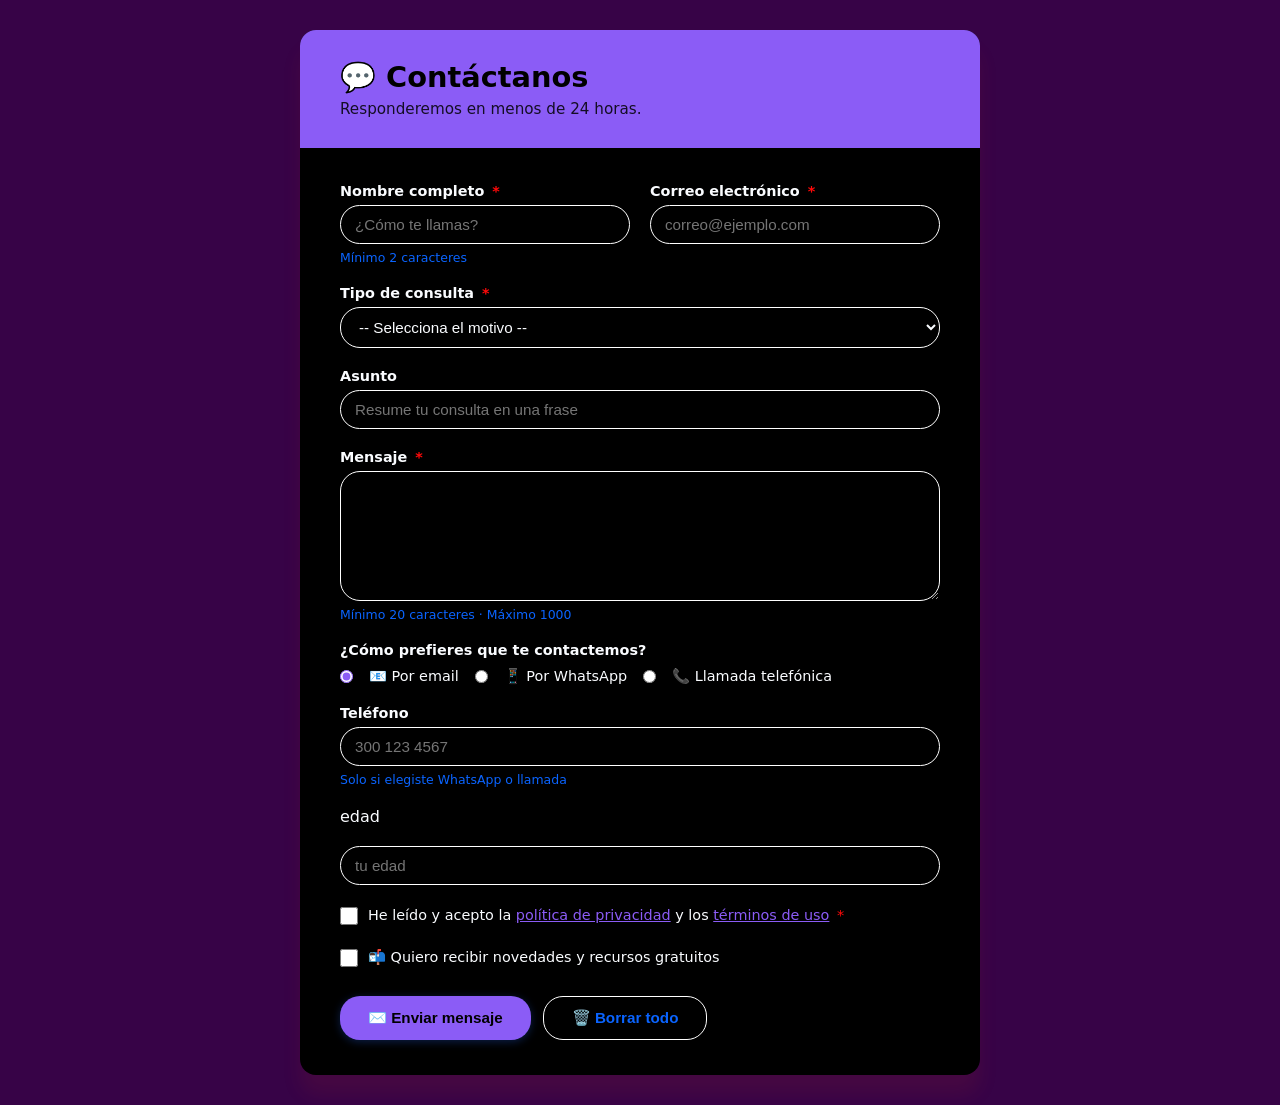
<file: forms_y_estilos/index.html>
<!DOCTYPE html>
<html lang="es">
<head>
  <meta charset="UTF-8">
  <meta name="viewport" content="width=device-width, initial-scale=1.0">
  <title>Contáctanos</title>
  <link rel="stylesheet" href="style.css">
</head>
<body>

  <main class="contenedor">

    <header class="encabezado">
      <h1>💬 Contáctanos</h1>
      <p>Responderemos en menos de 24 horas.</p>
    </header>

    <form class="formulario-contacto" action="#" method="post" novalidate>

      <!-- Nombre y Email en una fila -->
      <div class="fila-doble">

        <div class="campo">
          <label for="contacto-nombre">
            Nombre completo <span class="obligatorio">*</span>
          </label>
          <input 
            type="text" 
            id="contacto-nombre" 
            name="nombre"
            placeholder="¿Cómo te llamas?"
            required
            autocomplete="name"
            minlength="2"
            maxlength="60">
          <span class="ayuda">Mínimo 2 caracteres</span>
        </div>

        <div class="campo">
          <label for="contacto-email">
            Correo electrónico <span class="obligatorio">*</span>
          </label>
          <input 
            type="email" 
            id="contacto-email" 
            name="email"
            placeholder="correo@ejemplo.com"
            required
            autocomplete="email">
        </div>

      </div>

      <!-- Tipo de consulta -->
      <div class="campo">
        <label for="tipo-consulta">
          Tipo de consulta <span class="obligatorio">*</span>
        </label>
        <select id="tipo-consulta" name="tipo_consulta" required>
          <option value="">-- Selecciona el motivo --</option>
          <optgroup label="Soporte">
            <option value="tecnico">Problema técnico</option>
            <option value="cuenta">Mi cuenta</option>
          </optgroup>
          <optgroup label="Información">
            <option value="precios">Precios y planes</option>
            <option value="servicios">Servicios disponibles</option>
          </optgroup>
          <optgroup label="Otros">
            <option value="sugerencia">Sugerencia o idea</option>
            <option value="otro">Otro motivo</option>
          </optgroup>
        </select>
      </div>

      <!-- Asunto -->
      <div class="campo">
        <label for="asunto">Asunto</label>
        <input 
          type="text" 
          id="asunto" 
          name="asunto"
          placeholder="Resume tu consulta en una frase"
          maxlength="100">
      </div>

      <!-- Mensaje -->
      <div class="campo">
        <label for="mensaje">
          Mensaje <span class="obligatorio">*</span>
        </label>
        <textarea 
          id="mensaje" 
          name="mensaje"
          rows="6"
          placeholder="Describe con detalle tu consulta..."
          required
          minlength="20"
          maxlength="1000">
        </textarea>
        <span class="ayuda">Mínimo 20 caracteres · Máximo 1000</span>
      </div>

      <!-- Cómo prefiere ser contactado -->
      <div class="campo">
        <p class="label-grupo">¿Cómo prefieres que te contactemos?</p>

        <div class="opciones-radio">
          <input type="radio" id="via-email" name="via_contacto" value="email" checked>
          <label for="via-email">📧 Por email</label>

          <input type="radio" id="via-whatsapp" name="via_contacto" value="whatsapp">
          <label for="via-whatsapp">📱 Por WhatsApp</label>

          <input type="radio" id="via-llamada" name="via_contacto" value="llamada">
          <label for="via-llamada">📞 Llamada telefónica</label>

          
        </div>
      </div>

      <!-- Teléfono condicional -->
      <div class="campo" id="campo-telefono">
        <label for="telefono">Teléfono</label>
        <input 
          type="tel" 
          id="telefono" 
          name="telefono"
          placeholder="300 123 4567"
          pattern="[0-9\s\-\+]{7,15}">
        <span class="ayuda">Solo si elegiste WhatsApp o llamada</span>
      </div>

        <label for="telefono">edad</label>
        <input 
          type="tel" 
          id="edad" 
          name="edad"
          placeholder="tu edad"
          pattern="">
      </div>


      <!-- Términos y condiciones -->
      <div class="campo campo-check">
        <input type="checkbox" id="terminos" name="terminos" value="acepto" required>
        <label for="terminos">
          He leído y acepto la 
          <a href="#" target="_blank">política de privacidad</a> 
          y los 
          <a href="#" target="_blank">términos de uso</a>
          <span class="obligatorio">*</span>
        </label>
      </div>

      <!-- Suscripción opcional -->
      <div class="campo campo-check">
        <input type="checkbox" id="newsletter" name="newsletter" value="si">
        <label for="newsletter">
          📬 Quiero recibir novedades y recursos gratuitos
        </label>
      </div>

      <!-- Botones de acción -->
      <div class="acciones">
        <button type="submit" class="btn-primario">
          ✉️ Enviar mensaje
        </button>
        <button type="reset" class="btn-secundario">
          🗑️ Borrar todo
        </button>
      </div>

    </form>

  </main>

</body>
</html>
</file>
<file: forms_y_estilos/style.css>
/* === Variables y reset básico === */
:root {
  --primario: #8b5cf6;
  --primario-oscuro: #1d4ed8;
  --texto: #fafcff;
  --texto-suave: #0a64ff;
  --borde: #ffffff;
  --fondo: #370347;
  --blanco: #000000;
  --error: #ff0909;
  --exito: #16dd58;
  --radio: 20px;
  --sombra: 0 20px 20px rgba(248, 75, 6, 0.08);
}

* {
  box-sizing: border-box;
  margin: 0;
  padding: 0;
}

body {
  font-family: 'Segoe UI', system-ui, sans-serif;
  background: var(--fondo);
  color: var(--texto);
  min-height: 100vh;
  display: flex;
  align-items: center;
  justify-content: center;
  padding: 30px 20px;
}

/* === Contenedor principal === */
.contenedor {
  background: var(--blanco);
  border-radius: 16px;
  box-shadow: var(--sombra);
  width: 100%;
  max-width: 680px;
  overflow: hidden;
}

/* === Encabezado === */
.encabezado {
  background: var(--primario);
  color: rgb(0, 0, 0);
  padding: 30px 40px;
}

.encabezado h1 {
  font-size: 1.8rem;
  margin-bottom: 6px;
}

.encabezado p {
  opacity: 0.85;
  font-size: 0.95rem;
}

/* === Formulario === */
.formulario-contacto {
  padding: 35px 40px;
  display: flex;
  flex-direction: column;
  gap: 20px;
}

/* === Fila doble (dos campos lado a lado) === */
.fila-doble {
  display: grid;
  grid-template-columns: 1fr 1fr;
  gap: 20px;
}

@media (max-width: 520px) {
  .fila-doble {
    grid-template-columns: 1fr;
  }
  .formulario-contacto {
    padding: 25px 20px;
  }
}

/* === Campos individuales === */
.campo {
  display: flex;
  flex-direction: column;
  gap: 6px;
}

.campo label,
.label-grupo {
  font-weight: 600;
  font-size: 0.9rem;
  color: var(--texto);
}

.obligatorio {
  color: var(--error);
  margin-left: 3px;
}

/* === Inputs, select, textarea === */
input[type="text"],
input[type="email"],
input[type="tel"],
input[type="url"],
input[type="number"],
select,
textarea {
  width: 100%;
  padding: 10px 14px;
  border: 1.5px solid var(--borde);
  border-radius: var(--radio);
  font-size: 0.95rem;
  color: var(--texto);
  background: var(--blanco);
  transition: border-color 0.2s, box-shadow 0.2s;
  outline: none;
}

input:focus,
select:focus,
textarea:focus {
  border-color: var(--primario);
  box-shadow: 0 0 0 3px rgba(37, 99, 235, 0.15);
}

input:invalid:not(:placeholder-shown),
textarea:invalid:not(:placeholder-shown) {
  border-color: var(--error);
}

input:valid:not(:placeholder-shown) {
  border-color: var(--exito);
}

textarea {
  resize: vertical;
  min-height: 130px;
}

select {
  cursor: pointer;
}

/* === Texto de ayuda === */
.ayuda {
  font-size: 0.78rem;
  color: var(--texto-suave);
}

/* === Radios y checkboxes === */
.opciones-radio {
  display: flex;
  flex-wrap: wrap;
  gap: 16px;
  margin-top: 4px;
}

.opciones-radio input[type="radio"] {
  width: auto;
  accent-color: var(--primario);
}

.opciones-radio label {
  font-weight: normal;
  cursor: pointer;
}

.campo-check {
  flex-direction: row;
  align-items: flex-start;
  gap: 10px;
}

.campo-check input[type="checkbox"] {
  width: 18px;
  height: 18px;
  margin-top: 2px;
  accent-color: var(--primario);
  flex-shrink: 0;
  cursor: pointer;
}

.campo-check label {
  font-weight: normal;
  font-size: 0.9rem;
  line-height: 1.5;
  cursor: pointer;
}

.campo-check a {
  color: var(--primario);
  text-decoration: underline;
}

/* === Botones === */
.acciones {
  display: flex;
  gap: 12px;
  margin-top: 8px;
  flex-wrap: wrap;
}

.btn-primario,
.btn-secundario {
  padding: 12px 28px;
  border-radius: var(--radio);
  font-size: 0.95rem;
  font-weight: 600;
  cursor: pointer;
  border: none;
  transition: transform 0.1s, box-shadow 0.2s;
}

.btn-primario {
  background: var(--primario);
  color: rgb(0, 0, 0);
  box-shadow: 0 2px 8px rgba(37, 99, 235, 0.3);
}

.btn-primario:hover {
  background: var(--primario-oscuro);
  transform: translateY(-1px);
  box-shadow: 0 88px 99px rgba(37, 99, 235, 0.4);
}

.btn-secundario {
  background: transparent;
  color: var(--texto-suave);
  border: 1.5px solid var(--borde);
}

.btn-secundario:hover {
  background: var(--fondo);
}
</file>
